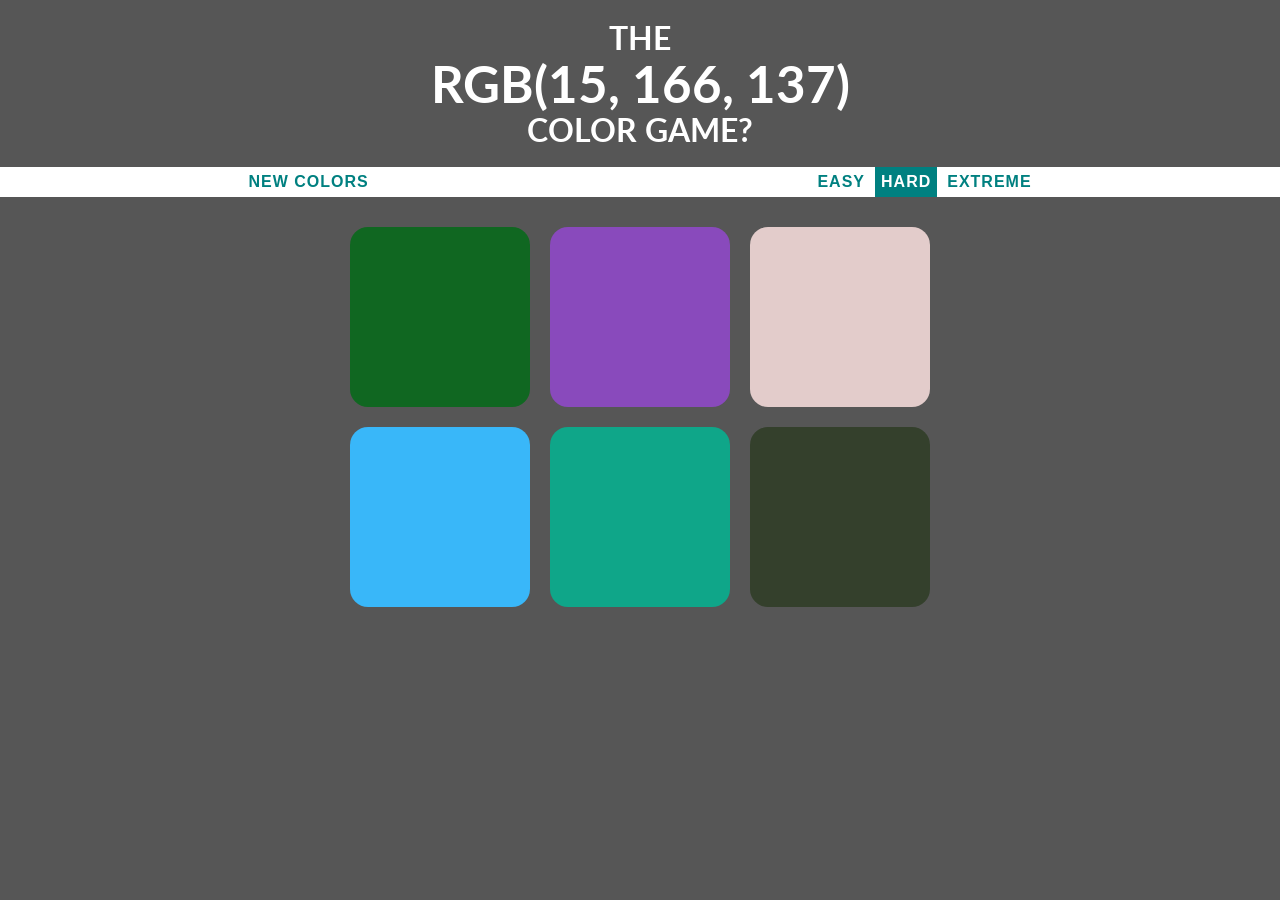
<file: index.html>
<!DOCTYPE html>

    <head>
        <title>Color Game</title>
        <link rel="stylesheet" href="colorgame.css">
        <link href="https://fonts.googleapis.com/css?family=Lato" rel="stylesheet"> 
    </head>
    <body>
        <h1>The 
            <br>
            <span id="rgbValText">RGB</span>
            <br>
            Color Game?</h1>

        <div id="stripe">
                <button id="reset">New Colors</button>
                <span id="message"></span>

                <button id="easy" class="mode">Easy</button>
                <button id="hard" class="mode selected">Hard</button>
                <button id="extreme" class="mode">Extreme</button>
            
        </div>

        <div id="container">
            <div class="square"></div>
            <div class="square"></div>
            <div class="square"></div>
            <div class="square"></div>
            <div class="square"></div>
            <div class="square"></div>
        </div>
        <script type="text/javascript" src="colorgame.js"></script>
        
    </body>
</html>
</file>
<file: colorgame.css>
body{
    background-color: #565656;
    margin: 0;
    font-family: "Montserrat", "Lato", sans-serif;
}


.square{
    width: 30%;
    background-color: purple;
    padding-bottom: 30%;
    float: left;
    margin: 1.66%;
    border-radius: 10%;
    transition: background 0.5s;
    -webkit-transition: background 0.5s;
    -moz-transition: background 0.5s;
}

#container{
    max-width: 600px;
    margin: 20px auto;

}

h1{
    text-align: center;
    background: teal;
    margin: 0;
    color:white;
    text-transform: uppercase;
    line-height: 1.1;
    padding: 20px 0;
    transition: background 0.5s;
    -webkit-transition: background 0.5s;
    -moz-transition: background 0.5s;
}

#stripe{
    background-color: white;
    height: 30px;
    text-align: center;
    color: black;
}

.selected{
    background: teal;
    color: white;
}

#rgbValText{
    font-size: 160%;
}

button{
    border: none;
    background: none;
    font-family: "Lato" sans-serif;
    text-transform: uppercase;
    height: 100%;
    font-weight: 700;
    color: teal;
    letter-spacing: 1px;
    font-size: inherit;
    transition: all 0.3s;
    -webkit-transition: all 0.5s;
    -moz-transition: all 0.5s;
    outline: none;
}

button:hover{
    color:white;
    background: teal;
}

#message{
    display: inline-block;
    text-align: center;
    width:25%;
}

#reset{
    margin-right:8.5%;
}
</file>
